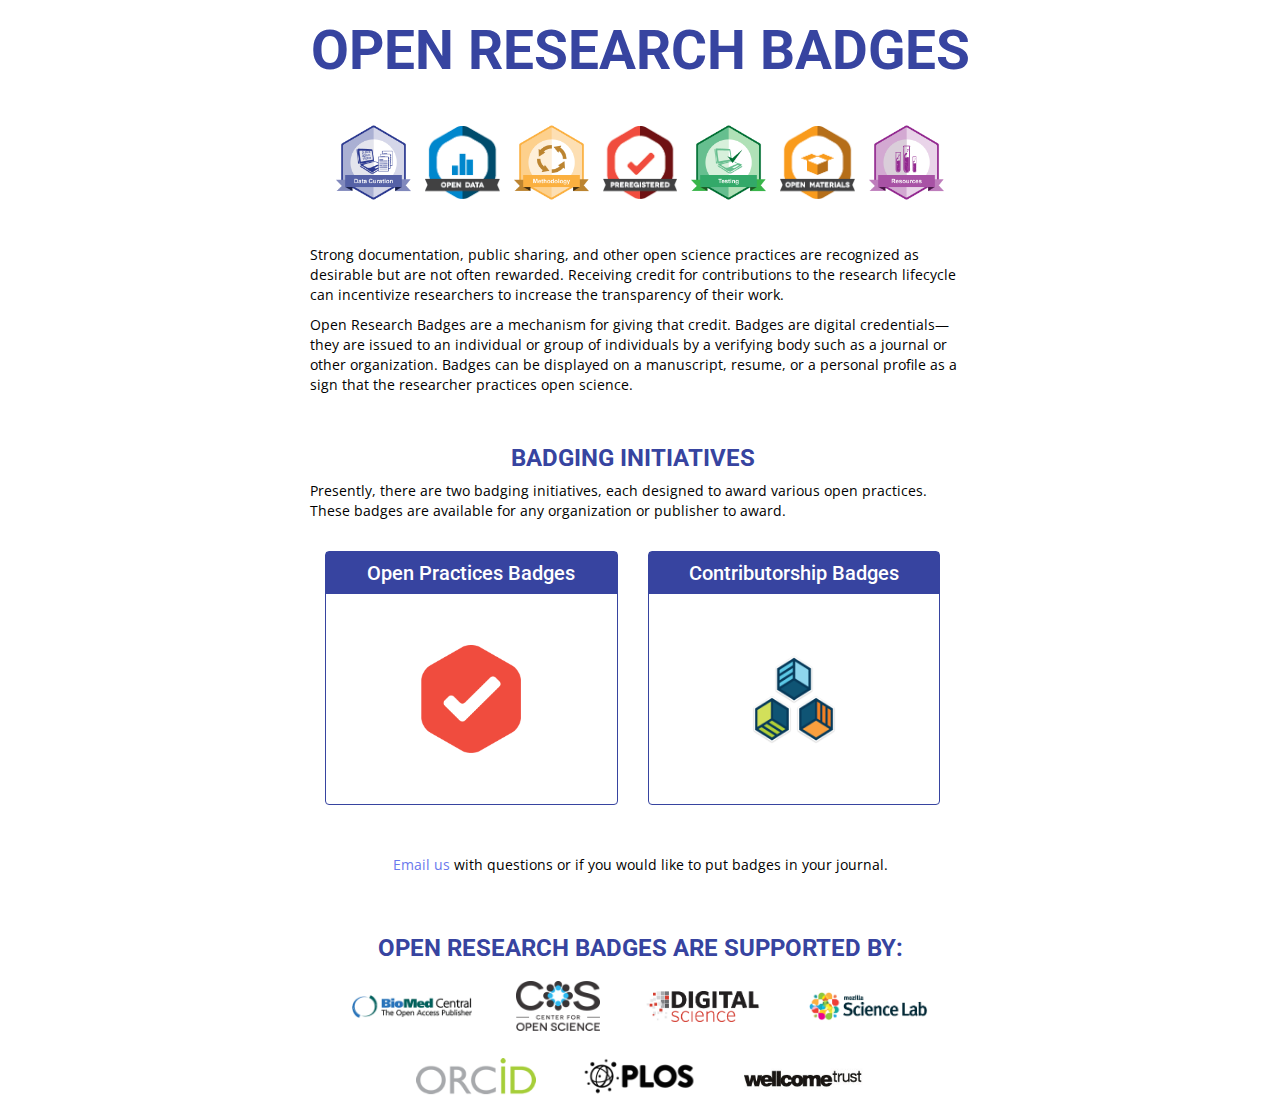
<file: index.html>
<!DOCTYPE html>
<html>
<head>
    <title>Open Research Badges</title>
    <meta name="keywords" content="badges, open science badges, gamification, open science, research,
    transparency, reproducibility">
    <meta name="description" content="Open Research Badges are displays of transparent research practices.">
    <meta charset="UTF-8">
    <link href="css/bootstrap.min.css" rel="stylesheet">
    <link href="css/cover.css" rel="stylesheet">
    <link href="css/custom.css" rel="stylesheet">

</head>
<body>
<div class="site-wrapper">

    <div class="site-wrapper-inner">

        <div class="cover-container">


            <div class="inner cover">

                <h1 class="cover-heading">Open Research Badges</h1>
                <div class="home-feature">
                    <img src="img/badges/data_curation.png" alt="Open Research Badge for data curation">
                    <img src="img/badges/data_large_color.png" alt="Open Research Badge for open data">
                    <img src="img/badges/methodology.png" alt="Open Research Badge for methodology">
                    <img src="img/badges/preregistered_large_color.png" alt="Open Research Badge for pre-registration">
                    <img src="img/badges/testing.png" alt="Open Research Badge for methodology">
                    <img src="img/badges/materials_large_color.png" alt="Open Research Badge for open materials">
                    <img src="img/badges/resources.png" alt="Open Research Badge for resources">
                </div>

                <p >Strong documentation, public sharing, and other open science practices are recognized as desirable
                    but are not often rewarded.
                    Receiving credit for contributions to the research lifecycle can incentivize researchers to increase the transparency
                    of their work.</p>
                <p> Open Research Badges are a mechanism for giving that credit.
                    Badges are digital credentials&mdash;they are issued to an individual or group of individuals by a verifying
                    body such as a journal or other organization. Badges can be displayed on a manuscript, resume, or a
                    personal profile as a sign that the researcher practices open science. </p>

                <div class="col-md-12 row  no-pad-right initiatives-content">

                    <h2>Badging Initiatives</h2>
                    <p>Presently, there are two badging initiatives, each designed to award various open practices.
                        These badges are available for any organization or publisher to award.</p>
                    <div class="col-md-6">
                        <a href="https://osf.io/tvyxz/wiki/home/">
                            <div class="initiatives cos-badges">
                                <h4>Open Practices Badges</h4>
                                <div id="cos-text-box">
                                <p id="cos-text">Open Practices badges were developed by a committee of over a dozen journal editors
                                    and researchers and are supported by the Center for Open Science. They incentivize the
                                    public sharing of data and materials and the pre-registration of studies. They are issued
                                    to individual manuscripts by participating journals.</p>
                                    </div>
                            </div>
                    </div>
                    </a>
                    <div class="col-md-6">
                        <a href="http://www.mozillascience.org/contributorship-badges-a-new-project/">
                            <div class="initiatives mozilla-badges">
                                <h4>Contributorship Badges</h4>
                                <div id="mozilla-text-box">
                                    <p id="mozilla-text">Contributorship badges are based on the 14-role author contribution
                                        taxonomy developed by the Wellcome Trust, Digital Science, and others, in collaboration
                                        with Mozilla Science Lab, ORCID, BMC, and PLoS. They incentivize greater transparency
                                        about the diverse roles researchers play in the scientific enterprise.</p>
                                </div>
                        </a>
                    </div>
                </div>
            </div>
            <div class="col-md-12 row contact">
                <p><a href="mailto:badges@cos.io">Email us</a> with questions or if you would like to put badges in your journal.</p>
            </div>
            <div class="collaborators">
                <h2>Open Research Badges are supported by:</h2>
                <a href="http://www.biomedcentral.com/" target="_blank"><img src="img/biomed-logo.gif" alt="Open Research Badges Collaborator: BioMed Central"></a>
                <a href="http://centerforopenscience.org/" target="_blank"><img src="img/cos-logo.png" alt="Open Research Badges Collaborator: Center for Open Science"></a>
                <a href="http://www.digital-science.com/" target="_blank"><img src="img/ds-logo.png" alt="Open Research Badges Collaborator: Data Science"></a>
                <a href="http://www.mozillascience.org/" target="_blank"><img src="img/mozilla-science-logo.png" alt="Open Research Badges Collaborator: Mozilla Science"></a>
                <a href="http://orcid.org/" target="_blank"><img src="img/orcid-logo.png" alt="Open Research Badges Collaborator: ORCID"></a>
                <a href="https://www.plos.org/" target="_blank"><img src="img/plos-logo.png" alt="Open Research Badges Collaborator: PLOS"></a>
                <a href="http://www.wellcome.ac.uk/" target="_blank"><img src="img/wellcome-logo.jpg" alt="Open Research Badges Collaborator: Wellcome Trust"></a>
            </div>
        </div>

        <div class="mastfoot">
            <div class="inner">

            </div>
        </div>

    </div>

</div>

</div>


</body>
</html>
</file>
<file: css/cover.css>
/*
 * Globals
 */

/* Links */
a,
a:focus,
a:hover {
  color: #fff;
}

/* Custom default button */
.btn-default,
.btn-default:hover,
.btn-default:focus {
  color: #333;
  text-shadow: none; /* Prevent inheritence from `body` */
  background-color: #fff;
  border: 1px solid #fff;
}


/*
 * Base structure
 */

html,
body {
  height: 100%;
  /*Removed background color because of issues with sizing*/
}
body {
  color: #fff;
  text-align: center;
  text-shadow: 0 1px 3px rgba(0,0,0,.5);
}

/* Extra markup and styles for table-esque vertical and horizontal centering */
.site-wrapper {
  display: table;
  width: 100%;
  height: 100%; /* For at least Firefox */
  min-height: 100%;
  -webkit-box-shadow: inset 0 0 100px rgba(0,0,0,.5);
          box-shadow: inset 0 0 100px rgba(0,0,0,.5);
}
.site-wrapper-inner {
  display: table-cell;
  vertical-align: top;
}
.cover-container {
  margin-right: auto;
  margin-left: auto;
}

/* Padding for spacing */
.inner {
  padding: 30px;
}


/*
 * Header
 */
.masthead-brand {
  margin-top: 10px;
  margin-bottom: 10px;
}

.masthead-nav > li {
  display: inline-block;
}
.masthead-nav > li + li {
  margin-left: 20px;
}
.masthead-nav > li > a {
  padding-right: 0;
  padding-left: 0;
  font-size: 16px;
  font-weight: bold;
  color: #fff; /* IE8 proofing */
  color: rgba(255,255,255,.75);
  border-bottom: 2px solid transparent;
}
.masthead-nav > li > a:hover,
.masthead-nav > li > a:focus {
  background-color: transparent;
  border-bottom-color: #a9a9a9;
  border-bottom-color: rgba(255,255,255,.25);
}
.masthead-nav > .active > a,
.masthead-nav > .active > a:hover,
.masthead-nav > .active > a:focus {
  color: #fff;
  border-bottom-color: #fff;
}

@media (min-width: 768px) {
  .masthead-brand {
    float: left;
  }
  .masthead-nav {
    float: right;
  }
}


/*
 * Cover
 */

.cover {
  padding: 0 20px;
}
.cover .btn-lg {
  padding: 10px 20px;
  font-weight: bold;
}


/*
 * Footer
 */

.mastfoot {
  color: #999; /* IE8 proofing */
  color: rgba(255,255,255,.5);
}


/*
 * Affix and center
 */

@media (min-width: 768px) {
  /* Pull out the header and footer */
  .masthead {
    position: fixed;
    top: 0;
  }
  .mastfoot {
    position: fixed;
    bottom: 0;
  }
  /* Start the vertical centering */
  .site-wrapper-inner {
    vertical-align: middle;
  }
  /* Handle the widths */
  .masthead,
  .mastfoot,
  .cover-container {
    width: 100%; /* Must be percentage or pixels for horizontal alignment */
  }
}

@media (min-width: 992px) {
  .masthead,
  .mastfoot,
  .cover-container {
    width: 700px;
  }
}
</file>
<file: css/custom.css>
@import url(http://fonts.googleapis.com/css?family=Open+Sans|Roboto:400,500,700);

body {
    background-color: white;
    text-shadow: none;
    color: black;
    font-family: "Open Sans", sans-serif;
    text-align: left;
}

.site-wrapper {
      -webkit-box-shadow: none;
          box-shadow: none;
}

a{
    color: #6979ED;
}

a:focus,
a:hover {
  color: #3744A0;
    text-decoration: none;
}

.site-wrapper {
    -webkit-box-shadow: none;
    box-shadow: none;
}

@media (min-width: 768px) {
    .masthead-nav {
        float: left;
    }
}

h1 {
    color: #3744A0;
    font-size: 3.9em;
    text-align: center;
    font-family: 'Roboto';
    text-transform: uppercase;
    font-weight: 700;
}

h2 {
    color: #3744A0;
    font-size: 1.7em;
    text-align: center;
    font-family: 'Roboto';
    text-transform: uppercase;
    font-weight: 700;
}

h4 {
    font-size: 20px;
    font-weight: 500;
    color: white;
    background-color: #3744A0;
    padding: 10px 15px;
    margin-top: 0px;
    font-family: 'Roboto', 'Open Sans', sans-serif;

}

.lead {
    font-size: 19px;
}

.home-feature {
    margin: 40px 20px;
    text-align: center;
}

.home-feature img {
    max-width: 75px;
    margin: 5px;
}

.collaborators {
    text-align: center;
    padding-top: 20px;
}

.collaborators img {
    max-height: 50px;
    max-width: 120px;
    margin: 10px 20px;
}

.initiatives-content {
    margin-top: 20px;
}

.initiatives-content a p {
    opacity: 0;
    margin-bottom: 0px;
    padding: 15px;
}

.initiatives-content h4 {
    margin-bottom: 0px;
}

.initiatives-content a:hover p {
    color: white;
    opacity: 1;
    -webkit-transition: opacity 1.3s ease;
    -moz-transition: opacity 1.3s ease;
    -o-transition: opacity 1.3s ease;
    transition: opacity 1.3s ease;
}

.initiatives-content a:hover #mozilla-text-box, .initiatives-content a:hover #cos-text-box {
    background-color: #3744A0;
    opacity: .7;
    background-image: none;
    -webkit-transition: all 1.3s ease;
    -moz-transition: all 1.3s ease;
    -o-transition: all 1.3s ease;
    transition: all 1.3s ease;
}


.initiatives {
    text-align: center;
    border: 1px #3744A0 solid;
    margin-top: 20px;
    border-radius: 4px;
}

#mozilla-text-box {
    background-image: url('../img/mozilla_badge.png');
    background-repeat: no-repeat;
    background-size: 100px 100px;
    background-position: center;
}

#cos-text-box {
    background-image: url('../img/cos_badge.png');
    background-repeat: no-repeat;
    background-size: 100px 108px;
    background-position: center;
}


.contact {
    text-align: center;
    padding: 20px 0px;
    margin: 30px 0px;

}

.no-pad-right {
    padding-right: 0px;
}
</file>
